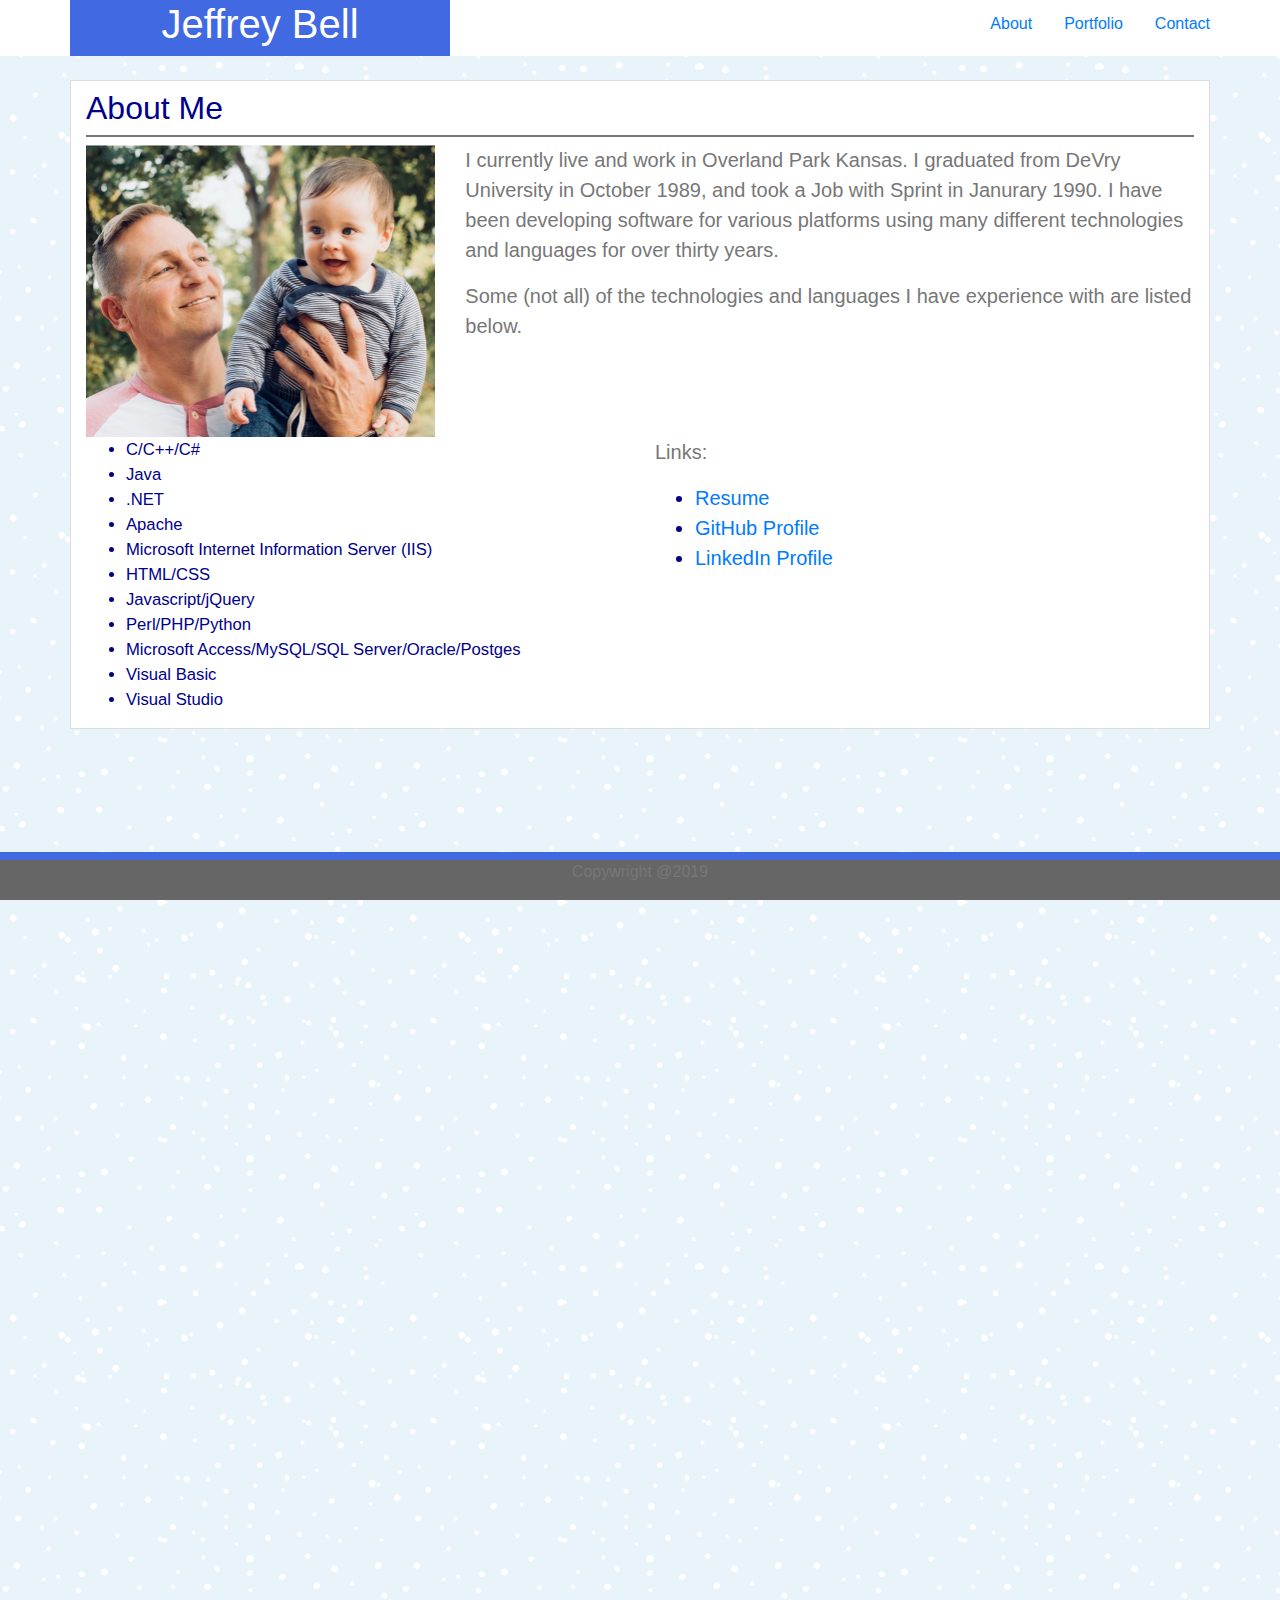
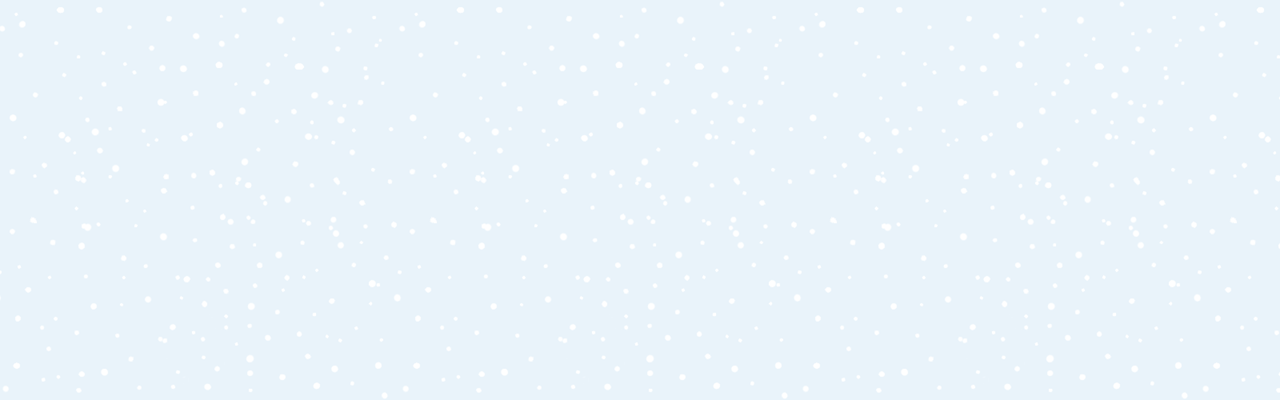
<file: index.html>
<!DOCTYPE html>
<html lang="en-us">

<head>
  <meta charset="UTF-8">
  <meta name="viewport" content="width=device-width, initial-scale=1">
  <title>Portfolio</title>
  <link rel="stylesheet" href="https://stackpath.bootstrapcdn.com/bootstrap/4.4.1/css/bootstrap.min.css" 
        integrity="sha384-Vkoo8x4CGsO3+Hhxv8T/Q5PaXtkKtu6ug5TOeNV6gBiFeWPGFN9MuhOf23Q9Ifjh" crossorigin="anonymous">
  <link rel="stylesheet" href="https://stackpath.bootstrapcdn.com/font-awesome/4.7.0/css/font-awesome.min.css">
  <link rel="stylesheet" type="text/css" href="./assets/css/style.css">
</head>

<body class="bg">
    <div class="row nav-row">
        <div class="container header-container">
            <div class="row">
                <div class="col-12 col-md-4 name text-center">
                    <span class="name"><h1>Jeffrey Bell</h1></span>
                </div>
                <div class="col-12 col-md-8 pt-1 pr-md-0">
                    <ul class="nav float-none float-md-right justify-content-center">
                        <li class="nav-item">
                            <a class="nav-link active" href="./index.html">About</a>
                        </li>
                        <li class="nav-item">
                            <a class="nav-link" href="./portfolio.html">Portfolio</a>
                        </li>
                        <li class="nav-item">
                            <a class="nav-link pr-0" href="./contact.html">Contact</a>
                        </li>
                    </ul>
                </div>
            </div>
        </div>
    </div>
    <div class="container content mt-4">
        <div class="row mt-2">
            <div class="col-md-12">
                <div id="contentHeader">
                    <h2>About Me</h2>
                </div>
            </div>
        </div>
        <div class="row mt-2">
            <div class="col-12 col-md-4">
                <img class='myPicture img-fluid' src="./assets/images/MeBenji.jpg"/>
            </div>
            <div class="col-12 col-md-8 pt-2 pt-md-0">
                <p>I currently live and work in Overland Park Kansas.  I graduated from DeVry University in October 1989, and took a Job with Sprint in Janurary 1990.  I have been developing software for various platforms using many different technologies and languages for over thirty years.</p>
                <p>Some (not all) of the  technologies and languages I have experience with are listed below.</p>
            </div>
        </div>
        <div class="row">
            <div class="col-md-6">
                <ul id="skills">
                    <li>C/C++/C#</li>
                    <li>Java</li>
                    <li>.NET</li>
                    <li>Apache</li>
                    <li>Microsoft Internet Information Server (IIS)</lli>
                    <li>HTML/CSS</li>
                    <li>Javascript/jQuery</li>
                    <li>Perl/PHP/Python</li>
                    <li>Microsoft Access/MySQL/SQL Server/Oracle/Postges</li>
                    <li>Visual Basic</li>
                    <li>Visual Studio</li>
                </ul>
            </div>
            <div class="col-md-6">
                <p>Links:</p>
                <ul id="Links">
                    <li><a href="https://drive.google.com/file/d/1JypwPqqJe9uCBnxHbEqdP-M2XB791YaD/view?usp=drive_link" target="_blank">Resume</a></li>
                    <li><a href="https://github.com/CodeMaster-jab" target="_blank">GitHub Profile</a></li>
                    <li><a href="https://www.linkedin.com/in/jeff-bell-573a4711/" target="_blank">LinkedIn Profile</a></li>
                </ul>
            </div>
        </div>
    </div>
    
    
    
    <footer class="text-center fixed-bottom">
        <p id="copywright">Copywright @2019</p>
    </footer>

    <script src="https://code.jquery.com/jquery-3.4.1.slim.min.js" 
            integrity="sha384-J6qa4849blE2+poT4WnyKhv5vZF5SrPo0iEjwBvKU7imGFAV0wwj1yYfoRSJoZ+n" crossorigin="anonymous"></script>
    <script src="https://cdn.jsdelivr.net/npm/popper.js@1.16.0/dist/umd/popper.min.js" 
            integrity="sha384-Q6E9RHvbIyZFJoft+2mJbHaEWldlvI9IOYy5n3zV9zzTtmI3UksdQRVvoxMfooAo" crossorigin="anonymous"></script>
    <script src="https://stackpath.bootstrapcdn.com/bootstrap/4.4.1/js/bootstrap.min.js" 
            integrity="sha384-wfSDF2E50Y2D1uUdj0O3uMBJnjuUD4Ih7YwaYd1iqfktj0Uod8GCExl3Og8ifwB6" crossorigin="anonymous"></script>

</body>

</html>
</file>
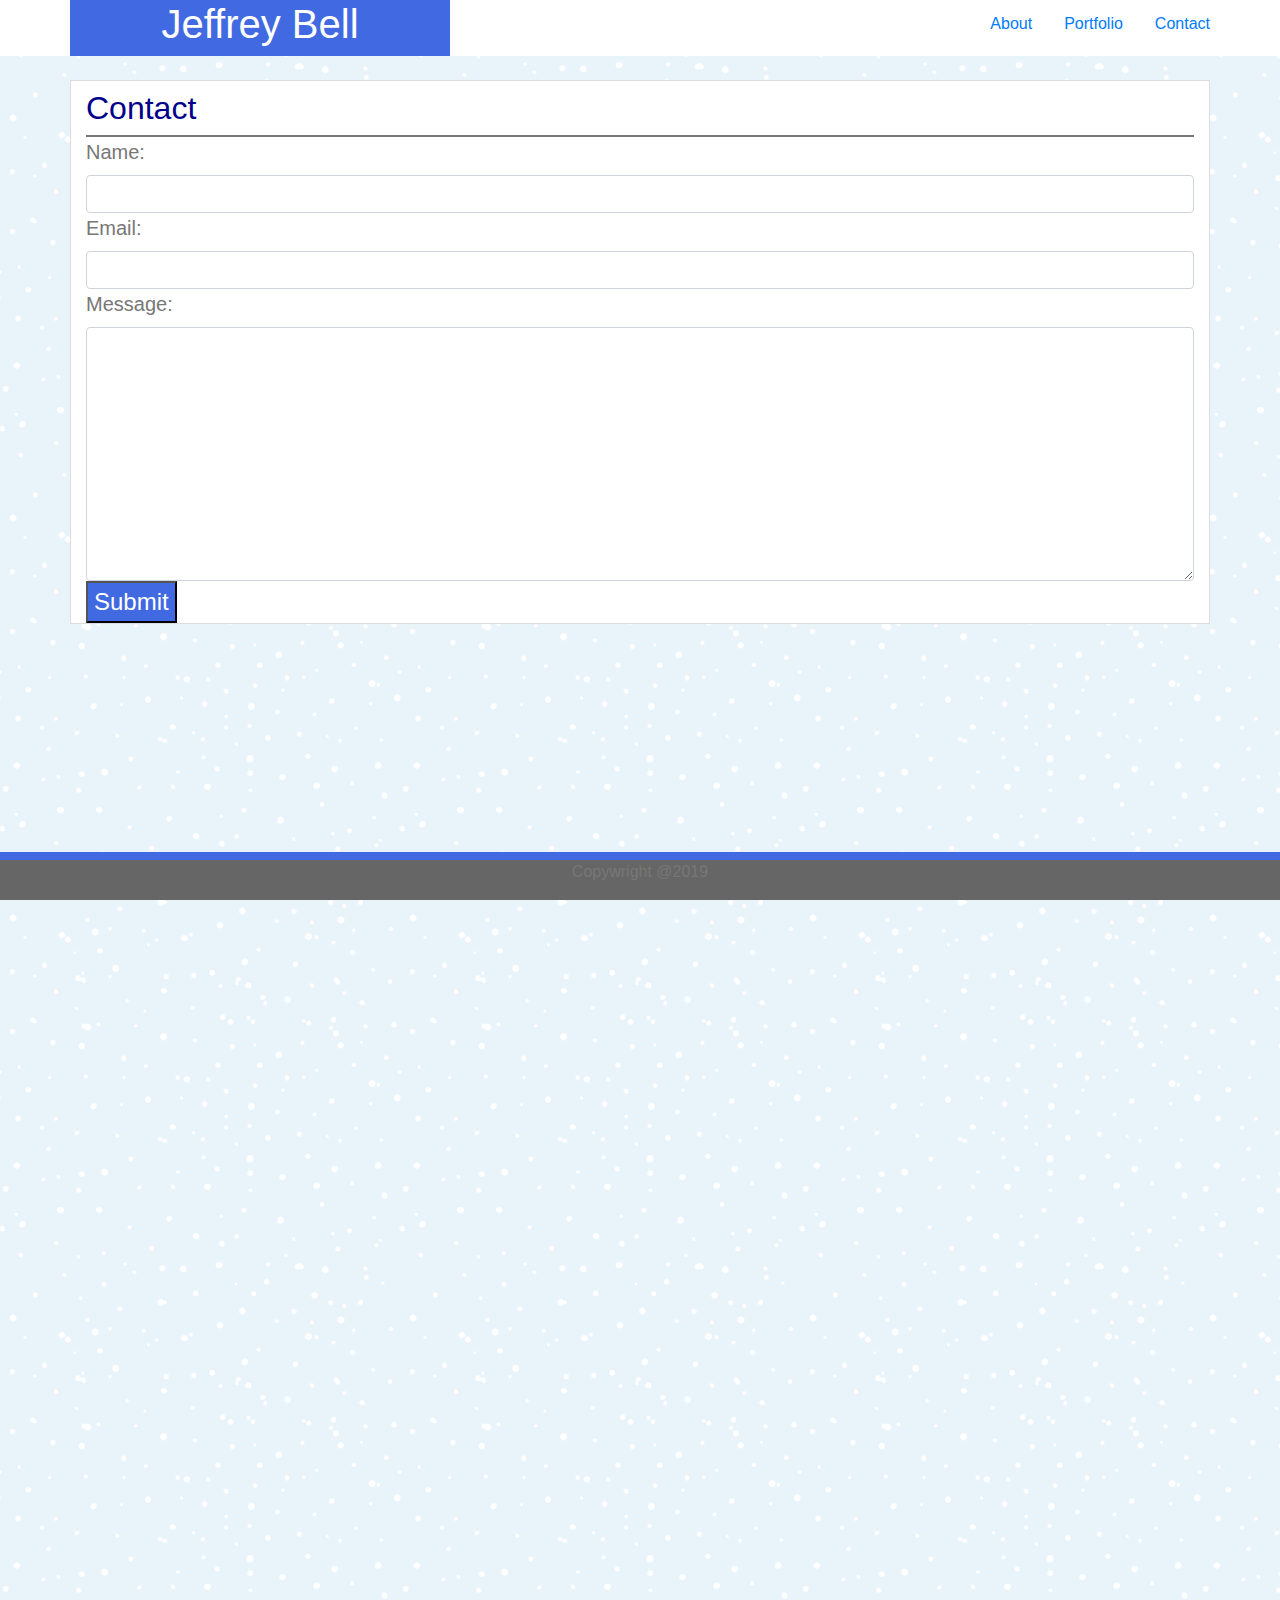
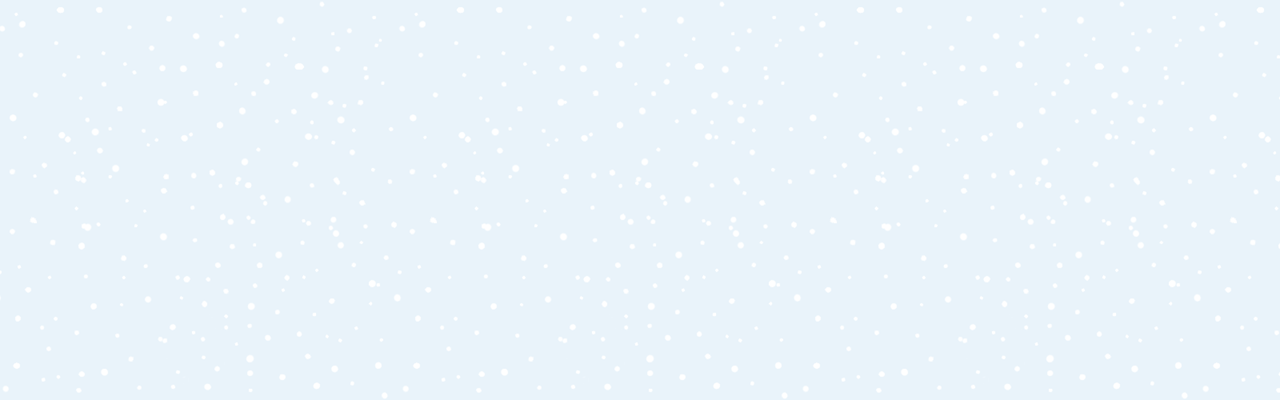
<file: contact.html>
<!DOCTYPE html>

<html lang="en-us">

<head>
  <meta charset="UTF-8">
  <meta name="viewport" content="width=device-width, initial-scale=1">
  <title>Contact Me</title>
  <link rel="stylesheet" href="https://stackpath.bootstrapcdn.com/bootstrap/4.4.1/css/bootstrap.min.css" 
        integrity="sha384-Vkoo8x4CGsO3+Hhxv8T/Q5PaXtkKtu6ug5TOeNV6gBiFeWPGFN9MuhOf23Q9Ifjh" crossorigin="anonymous">
  <link rel="stylesheet" href="https://stackpath.bootstrapcdn.com/font-awesome/4.7.0/css/font-awesome.min.css">
  <link rel="stylesheet" type="text/css" href="./assets/css/style.css">
</head>

<body class="bg">
    <div class="row nav-row">
        <div class="container header-container">
            <div class="row">
                <div class="col-12 col-md-4 name text-center">
                    <span class="name"><h1>Jeffrey Bell</h1></span>
                </div>
                <div class="col-12 col-md-8 pt-1 pr-md-0">
                    <ul class="nav float-none float-md-right justify-content-center">
                        <li class="nav-item">
                            <a class="nav-link active" href="./index.html">About</a>
                        </li>
                        <li class="nav-item">
                            <a class="nav-link" href="./portfolio.html">Portfolio</a>
                        </li>
                        <li class="nav-item">
                            <a class="nav-link pr-0" href="./contact.html">Contact</a>
                        </li>
                    </ul>
                </div>
            </div>
        </div>
    </div>
    
    <main>
      <div class="container content mt-4">
          <div class="row mt-2">
              <div class="col-md-12">
                  <div id="contentHeader">
                      <h2>Contact</h2>
                  </div>
              </div>
          </div>
          <form id="frmContact" action="/my-handling-form-page" method="post">
            <div>
              <label for="name">Name:</label><br/>
              <input class="usrInput form-control"  type="text" id="name" >
            </div>
            <div>
              <label for="mail">Email:</label><br/>
              <input class="usrInput form-control" type="email" id="mail" >
            </div>
            <div>
              <label for="msg">Message:</label><br/>
              <textarea class="usrInput form-control" id="msg" rows="10" ></textarea>
            </div>
            <button id="btnSubmit" type="submit" >Submit</button>
          </form>
      </div>
    </main>
    
    <footer class="fixed-bottom text-center">
        <p id="copywright">Copywright @2019</p>
    </footer>

    <script src="https://code.jquery.com/jquery-3.4.1.slim.min.js" 
            integrity="sha384-J6qa4849blE2+poT4WnyKhv5vZF5SrPo0iEjwBvKU7imGFAV0wwj1yYfoRSJoZ+n" crossorigin="anonymous"></script>
    <script src="https://cdn.jsdelivr.net/npm/popper.js@1.16.0/dist/umd/popper.min.js" 
            integrity="sha384-Q6E9RHvbIyZFJoft+2mJbHaEWldlvI9IOYy5n3zV9zzTtmI3UksdQRVvoxMfooAo" crossorigin="anonymous"></script>
    <script src="https://stackpath.bootstrapcdn.com/bootstrap/4.4.1/js/bootstrap.min.js" 
            integrity="sha384-wfSDF2E50Y2D1uUdj0O3uMBJnjuUD4Ih7YwaYd1iqfktj0Uod8GCExl3Og8ifwB6" crossorigin="anonymous"></script>

</body>
</html>
</file>
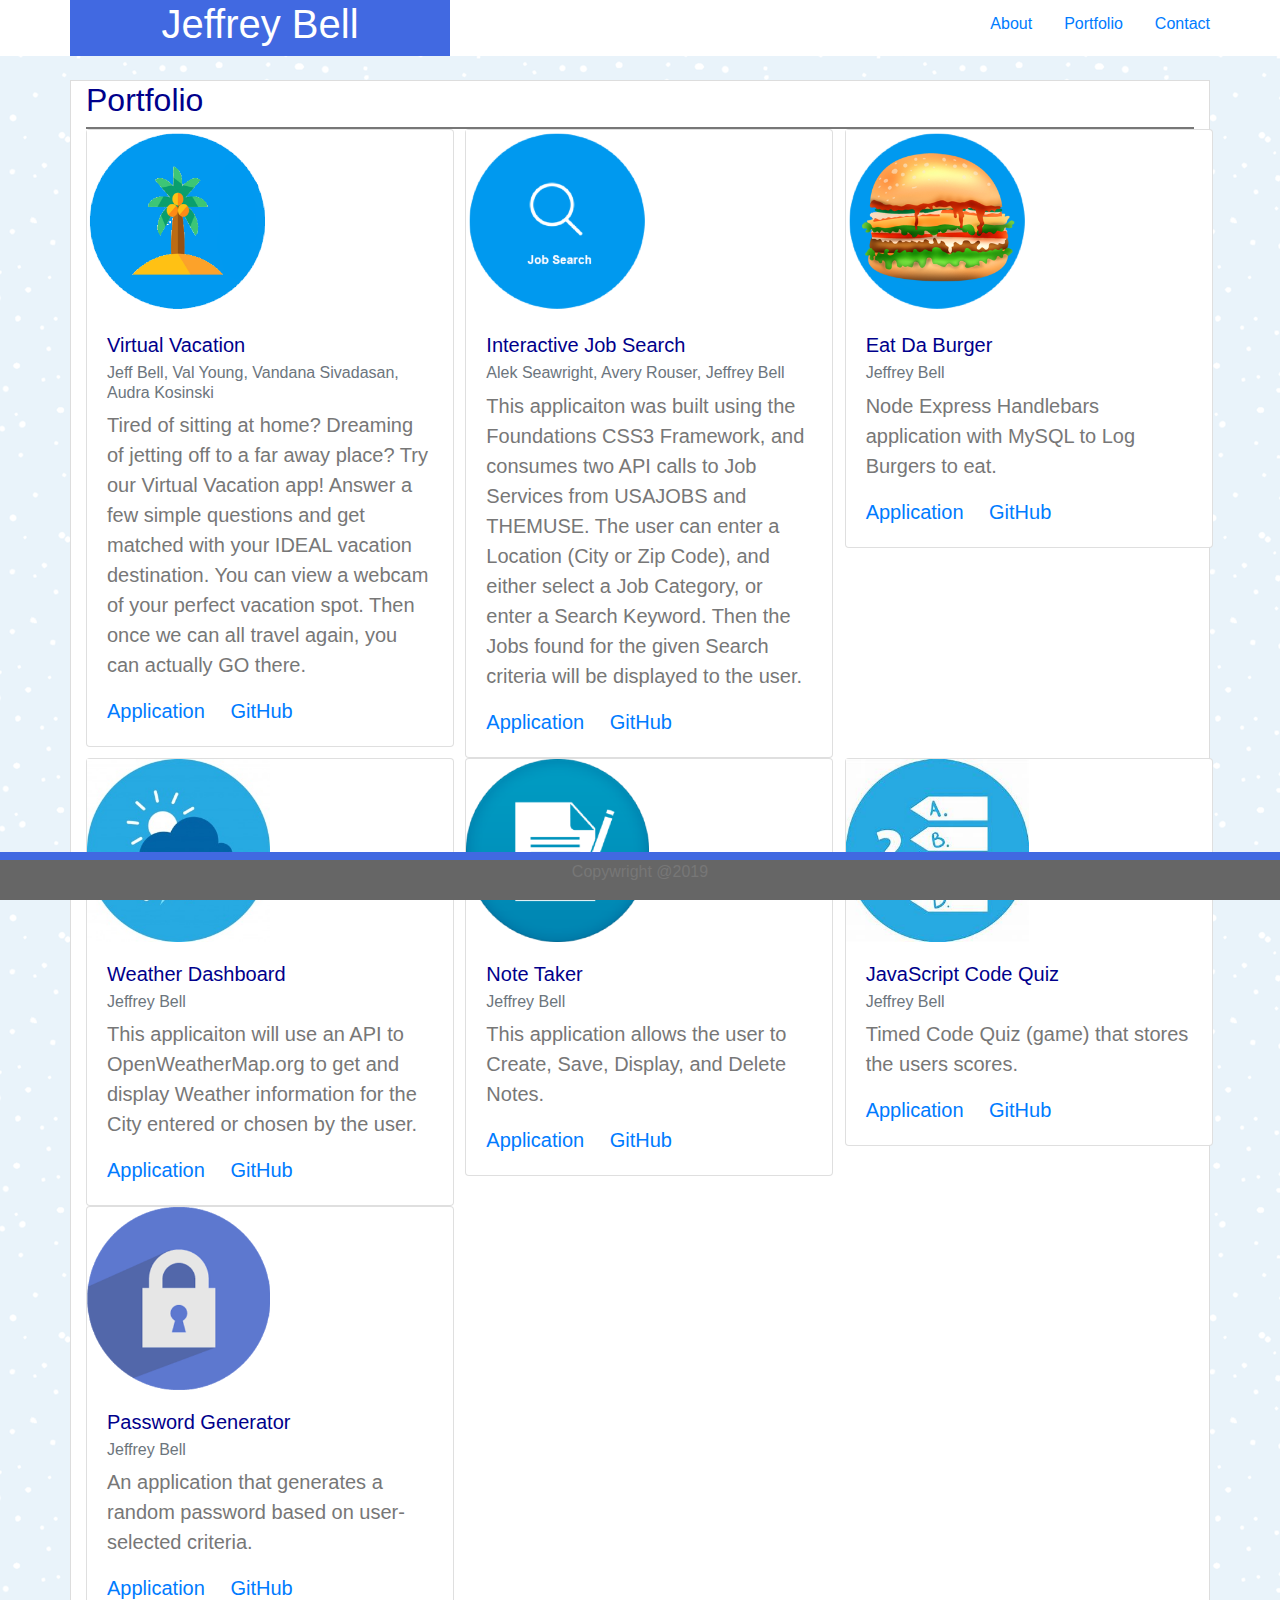
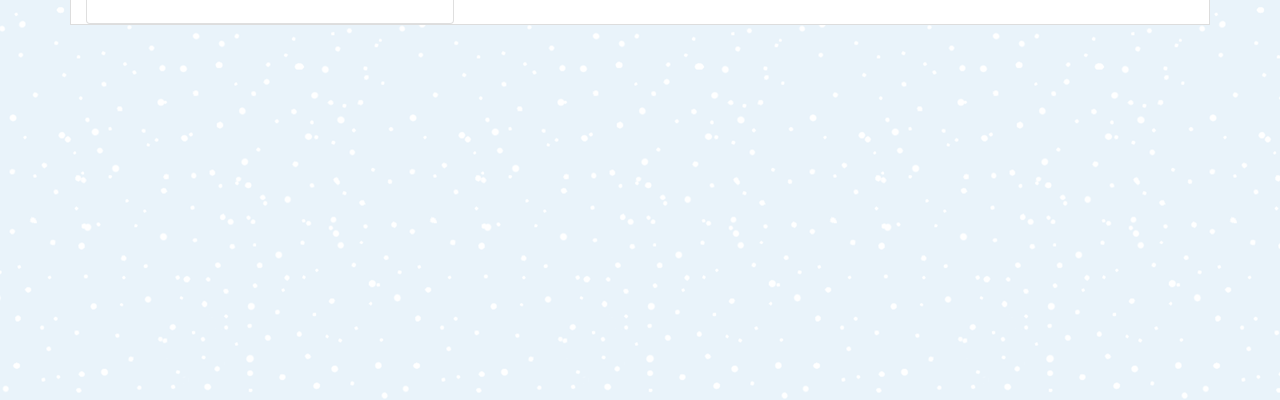
<file: portfolio.html>
<!DOCTYPE html>

<html lang="en-us">

<head>
  <meta charset="UTF-8">
  <meta name="viewport" content="width=device-width, initial-scale=1">
  <title>Portfolio</title>
  <link rel="stylesheet" href="https://stackpath.bootstrapcdn.com/bootstrap/4.4.1/css/bootstrap.min.css" 
        integrity="sha384-Vkoo8x4CGsO3+Hhxv8T/Q5PaXtkKtu6ug5TOeNV6gBiFeWPGFN9MuhOf23Q9Ifjh" crossorigin="anonymous">
  <link rel="stylesheet" href="https://stackpath.bootstrapcdn.com/font-awesome/4.7.0/css/font-awesome.min.css">
  <link rel="stylesheet" type="text/css" href="./assets/css/style.css">
</head>

<body class="bg">
    <div class="row nav-row">
        <div class="container header-container">
            <div class="row">
                <div class="col-12 col-md-4 name text-center">
                    <span class="name"><h1>Jeffrey Bell</h1></span>
                </div>
                <div class="col-12 col-md-8 pt-1 pr-md-0">
                    <ul class="nav float-none float-md-right justify-content-center">
                        <li class="nav-item">
                            <a class="nav-link active" href="./index.html">About</a>
                        </li>
                        <li class="nav-item">
                            <a class="nav-link" href="./portfolio.html">Portfolio</a>
                        </li>
                        <li class="nav-item">
                            <a class="nav-link pr-0" href="./contact.html">Contact</a>
                        </li>
                    </ul>
                </div>
            </div>
        </div>
    </div>
    
    <div class="container content mt-4">
        <div class="row">
            <div class="col-md-12">
                <div id="contentHeader">
                    <h2>Portfolio</h2>
                </div>
            </div>
        </div>
        <div class="row">
            <div class="col-lg-4 col-sm-12">
                <div class="card" style="width: 23rem;">
                    <img src="./assets/images/vacation-icon.png" alt="Virtual Vacation" width=50% />
                    <div class="card-body">
                        <h5 class="card-title">Virtual Vacation</h5>
                        <h6 class="card-subtitle mb-2 text-muted">Jeff Bell, Val Young, Vandana Sivadasan, Audra Kosinski</h6>
                        <p class="card-text">Tired of sitting at home? Dreaming of jetting off to a far away place? Try our Virtual Vacation app! Answer a few simple questions and get matched with your IDEAL vacation destination. You can view a webcam of your perfect vacation spot. Then once we can all travel again, you can actually GO there.</p>
                        <a href="https://immense-wildwood-98172.herokuapp.com/" target="_blank" class="card-link">Application</a>
                        <a href="https://github.com/CodeMaster-jab/VirtualVacation" target="_blank" class="card-link">GitHub</a>
                    </div>
                </div>
            </div>
            <div class="col-lg-4 col-sm-12">
                <div class="card" style="width: 23rem;">
                    <img src="./assets/images/jobsearch-icon.png" alt="Interactive Job Search" width=50% />
                    <div class="card-body">
                        <h5 class="card-title">Interactive Job Search</h5>
                        <h6 class="card-subtitle mb-2 text-muted">Alek Seawright, Avery Rouser, Jeffrey Bell</h6>
                        <p class="card-text">This applicaiton was built using the Foundations CSS3 Framework, and consumes two API calls to Job Services from USAJOBS and THEMUSE.

                            The user can enter a Location (City or Zip Code), and either select a Job Category, or enter a Search Keyword. Then the Jobs found for the given Search criteria will be displayed to the user.</p>
                        <a href="https://codemaster-jab.github.io/JobSearch/" target="_blank" class="card-link">Application</a>
                        <a href="https://github.com/CodeMaster-jab/JobSearch" target="_blank" class="card-link">GitHub</a>
                    </div>
                </div>
            </div>
            <div class="col-lg-4 col-sm-12">
                <div class="card" style="width: 23rem;">
                    <img src="./assets/images/burger-icon.png" alt="Eat Da Burger" width=50% />
                    <div class="card-body">
                        <h5 class="card-title">Eat Da Burger</h5>
                        <h6 class="card-subtitle mb-2 text-muted">Jeffrey Bell</h6>
                        <p class="card-text">Node Express Handlebars application with MySQL to Log Burgers to eat.</p>
                        <a href="https://agile-forest-13655.herokuapp.com/" target="_blank" class="card-link">Application</a>
                        <a href="https://github.com/CodeMaster-jab/EatDaBurger" target="_blank" class="card-link">GitHub</a>
                    </div>
                </div>
            </div>
        </div>
        <div class="row">
            <div class="col-lg-4 col-sm-12">
                <div class="card" style="width: 23rem;">
                    <img src="./assets/images/Weather.jpg" alt="Weather Dashboard" width=50% />
                    <div class="card-body">
                        <h5 class="card-title">Weather Dashboard</h5>
                        <h6 class="card-subtitle mb-2 text-muted">Jeffrey Bell</h6>
                        <p class="card-text">This applicaiton will use an API to OpenWeatherMap.org to get and display Weather information for the City entered or chosen by the user.</p>
                        <a href="https://codemaster-jab.github.io/WeatherDashboard/" target="_blank" class="card-link">Application</a>
                        <a href="https://github.com/CodeMaster-jab/WeatherDashboard/" target="_blank" class="card-link">GitHub</a>
                    </div>
                </div>
            </div>
            <div class="col-lg-4 col-sm-12">
                <div class="card" style="width: 23rem;">
                    <img src="./assets/images/notetaker.png" alt="Note Taker" width=50% />
                    <div class="card-body">
                        <h5 class="card-title">Note Taker</h5>
                        <h6 class="card-subtitle mb-2 text-muted">Jeffrey Bell</h6>
                        <p class="card-text">This application allows the user to Create, Save, Display, and Delete Notes.</p>
                        <a href="https://damp-escarpment-55688.herokuapp.com/" target="_blank" class="card-link">Application</a>
                        <a href="https://github.com/CodeMaster-jab/NoteTaker" target="_blank" class="card-link">GitHub</a>
                    </div>
                </div>
            </div>
            <div class="col-lg-4 col-sm-12">
                <div class="card" style="width: 23rem;">
                    <img src="./assets/images/trivia.jpeg" alt="JavaScript Code Quiz" width=50% />
                    <div class="card-body">
                        <h5 class="card-title">JavaScript Code Quiz</h5>
                        <h6 class="card-subtitle mb-2 text-muted">Jeffrey Bell</h6>
                        <p class="card-text">Timed Code Quiz (game) that stores the users scores.</p>
                        <a href="https://codemaster-jab.github.io/CodeQuiz/" target="_blank" class="card-link">Application</a>
                        <a href="https://github.com/CodeMaster-jab/CodeQuiz" target="_blank" class="card-link">GitHub</a>
                    </div>
                </div>
            </div>
        </div>
        <div class="row">
            <div class="col-lg-4 col-sm-12">
                <div class="card" style="width: 23rem;">
                    <img src="./assets/images/passgen.jpg" alt="Password Generator" width=50% />
                    <div class="card-body">
                        <h5 class="card-title">Password Generator</h5>
                        <h6 class="card-subtitle mb-2 text-muted">Jeffrey Bell</h6>
                        <p class="card-text">An application that generates a random password based on user-selected criteria. </p>
                        <a href="https://codemaster-jab.github.io/PasswordGenerator/" target="_blank" class="card-link">Application</a>
                        <a href="https://github.com/CodeMaster-jab/PasswordGenerator" target="_blank" class="card-link">GitHub</a>
                    </div>
                </div>
            </div>
        </div>
    </div>
    
    
    <footer class="fixed-bottom text-center">
        <p id="copywright">Copywright @2019</p>
    </footer>

    <script src="https://code.jquery.com/jquery-3.4.1.slim.min.js" 
            integrity="sha384-J6qa4849blE2+poT4WnyKhv5vZF5SrPo0iEjwBvKU7imGFAV0wwj1yYfoRSJoZ+n" crossorigin="anonymous"></script>
    <script src="https://cdn.jsdelivr.net/npm/popper.js@1.16.0/dist/umd/popper.min.js" 
            integrity="sha384-Q6E9RHvbIyZFJoft+2mJbHaEWldlvI9IOYy5n3zV9zzTtmI3UksdQRVvoxMfooAo" crossorigin="anonymous"></script>
    <script src="https://stackpath.bootstrapcdn.com/bootstrap/4.4.1/js/bootstrap.min.js" 
            integrity="sha384-wfSDF2E50Y2D1uUdj0O3uMBJnjuUD4Ih7YwaYd1iqfktj0Uod8GCExl3Og8ifwB6" crossorigin="anonymous"></script>

</body>
</html>
</file>
<file: assets/css/style.css>
body {
    height: 2000px;
    color: #777777;
    font-family: Arial, Helvica Neue, Helvetica, sans-serif;
  }
  .bg {
      background-image: url('../images/blue-snow.png');
  }
  p {
      color: #777777;
  }
  .content {
    color: darkblue;
    font-family: 'Segoe UI', Tahoma, Geneva, Verdana, sans-serif;
    font-size: 1.25em;
    background-color: #ffffff;
    border: 1px solid #dddddd;
  }
  a {
      text-decoration: none;
      text-decoration-line: none;
  }
  .name {
      color: white;
      background-color: royalblue;
  }
  nav {
    font-size: larger;
  }
  header {
    font-family: Georgia, 'Times New Roman', Times, serif;
    background-color: #ffffff;
  }
  .header-container {
    background-color: white;
  }
  .nav-row {
    background-color: white;
  }
  #headerContent {
    color: teal;
  }
  #contentHeader {
    border-bottom: 2px solid #777777;
  }
  #skills {
      font-size: smaller;
  }

  footer {
    background-color: #666666;
    border-top: 8px solid royalblue;
  }
  .copywright {
    vertical-align: bottom;
  }
  #frmContact {
      color: #777777;
  }
  #btnSubmit {
      font-size: x-large;
      color: white;
      background-color: royalblue;
  }
  .tag {
      color: white;
      background-color: royalblue;
  }
</file>
